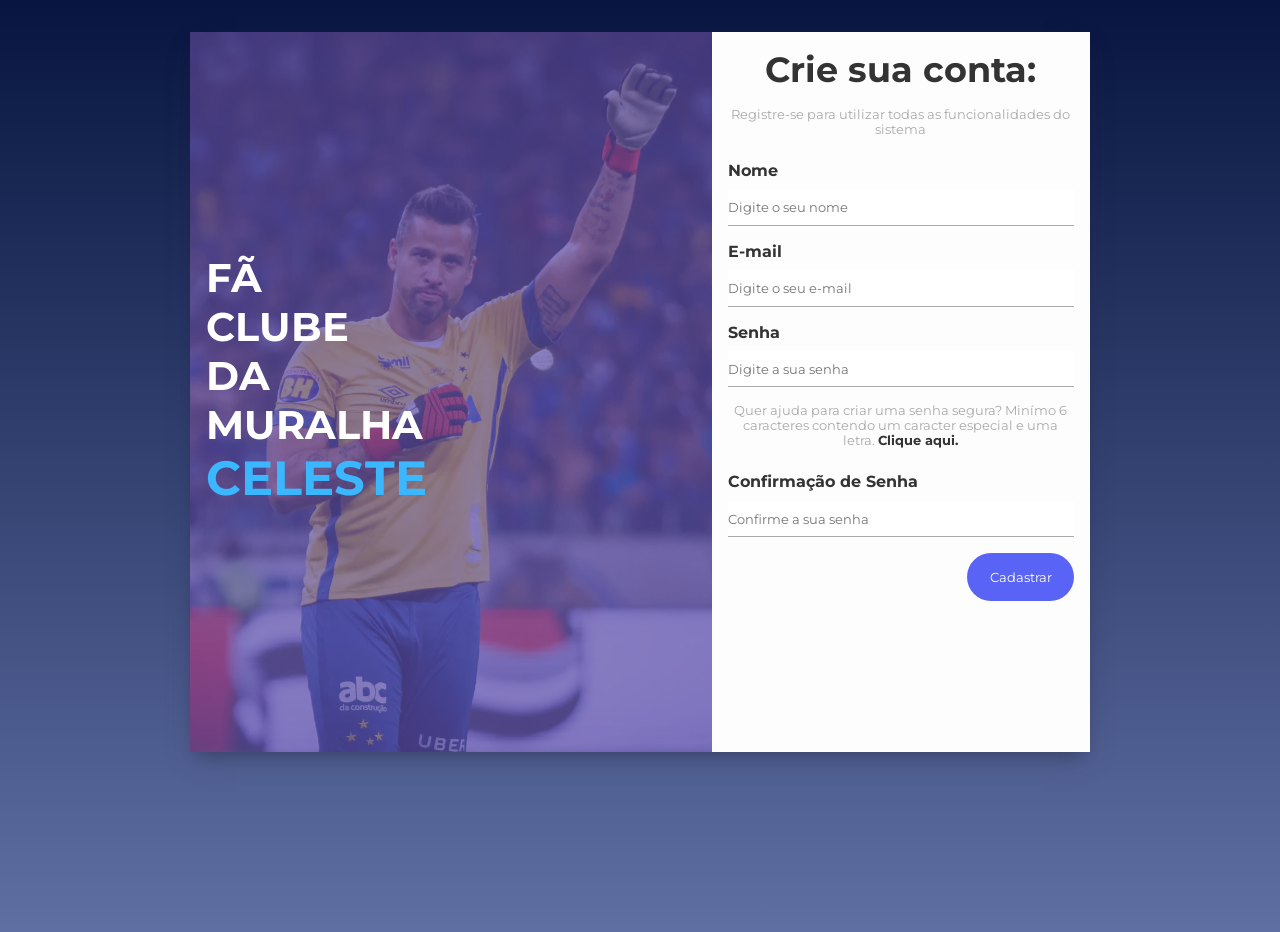
<file: index.html>
<!DOCTYPE html>
<html lang="en">
  <head>
    <meta charset="UTF-8" />
    <meta http-equiv="X-UA-Compatible" content="IE=edge" />
    <meta name="viewport" content="width=device-width, initial-scale=1.0" />
    <title>Fâ Clube Fábio</title>
    <link rel="preconnect" href="https://fonts.googleapis.com" />
    <link rel="preconnect" href="https://fonts.gstatic.com" crossorigin />
    <link
      href="https://fonts.googleapis.com/css2?family=Montserrat:ital,wght@0,100;0,200;0,300;0,400;0,500;0,600;0,700;0,800;0,900;1,100;1,200;1,300;1,400;1,500;1,600;1,700;1,800;1,900&family=Quicksand:wght@300;400;500;600;700&family=Roboto:ital,wght@0,100;0,300;0,400;0,500;0,700;0,900;1,100;1,300;1,400;1,500;1,700;1,900&display=swap"
      rel="stylesheet"
    />
    <link rel="stylesheet" href="css/styles.css" />
    <script src="js/scripts.js" defer></script>
  </head>
  <body>
    <div id="register-container">
      <div id="register-banner">
        <div id="banner-layer">
          <h1>FÃ CLUBE DA MURALHA <strong>CELESTE</strong> </h1>
        </div>
      </div>
      <div id="register-form">
        <h2>Crie sua conta:</h2>
        <p>Registre-se para utilizar todas as funcionalidades do sistema</p>
        <div class="form-control">
          <label for="name">Nome</label>
          <input
            type="text"
            name="name"
            id="name"
            placeholder="Digite o seu nome"
          />
        </div>
        <div class="form-control">
          <label for="email">E-mail</label>
          <input
            type="text"
            type="email"
            id="email"
            placeholder="Digite o seu e-mail"
          />
        </div>
        <div class="form-control">
          <label for="password">Senha</label>
          <input
            type="text"
            type="password"
            id="password"
            placeholder="Digite a sua senha"
          />
        </div>
        <p>
          Quer ajuda para criar uma senha segura? Minímo 6 caracteres contendo um caracter especial e uma letra.
          <span id="open-generate-password">Clique aqui.</span>
        </p>
        <div id="generate-options" class="hide">
          <p>Selecione as opções que você deseja</p>
          <div class="form-control">
            <label for="length">Quantidade de caracteres:</label>
            <input type="text" id="length" name="length" value="10" />
          </div>
          <div class="form-control">
            <label for="letters">Letras:</label>
            <input type="checkbox" id="letters" name="letters" checked />
          </div>
          <div class="form-control">
            <label for="numbers">Números:</label>
            <input type="checkbox" id="numbers" name="numbers" checked />
          </div>
          <div class="form-control">
            <label for="symbols">Símbolos:</label>
            <input type="checkbox" id="symbols" name="symbols" checked />
          </div>
          <button id="generate-password">Criar senha</button>
        </div>
        <div id="generated-password">
          <p>Aqui está a sua senha:</p>
          <h4></h4>
          <button id="copy-password">Copiar</button>
        </div>
        <div class="form-control">
          <label for="confirmpassword">Confirmação de Senha</label>
          <input
            type="text"
            type="confirmpassword"
            id="confirmpassword"
            placeholder="Confirme a sua senha"
          />
        </div>
        <input type="submit" value="Cadastrar" />
      </div>
    </div>
  </body>
</html>
</file>
<file: css/styles.css>
* {
    font-family: "Montserrat", sans-serif;
    padding: 0;
    margin: 0;
    box-sizing: border-box;
    color: rgb(51, 51, 51);
  }
  
  html,
  body {
    height: auto;
    min-height: 100vh;
  }
  
  html {
    background: linear-gradient(180deg, #000e3af8 0%, #5b6ba0f8 100%);
  }
  
  input:focus {
    outline: none;
  }
  
  #register-container {
    max-width: 900px;
    min-height: 80vh;
    margin: 2rem auto;
    display: flex;
    box-shadow: rgba(50, 50, 93, 0.25) 0px 13px 27px -5px,
      rgba(0, 0, 0, 0.3) 0px 8px 16px -8px;
  }
  
  #register-banner {
    background: url("../img/bg-form.jpg");
    background-size: cover;
    background-position: center;
    width: 70%;
  }
  
  #banner-layer {
    background-color: rgba(92, 78, 170, 0.7);
    height: 100%;
    padding: 1rem;
    display: flex;
    align-items: center;
  }
  
  #register-banner h1 {
    font-size: 2.5rem;
    margin-bottom: 1.5rem;
    color: #fff;
    word-spacing: 50rem;
     
  }

  #register-banner h1 strong {
    font-size: 3rem;
    margin-bottom: 1.5rem;
    color: rgb(58, 183, 255);
    word-spacing: 50rem;
    
    
  }
  
  #register-form {
    background-color: #fdfdfd;
    padding: 1rem;
    width: 50%;
    display: flex;
    flex-direction: column;
  }
  
  #register-form h2 {
    text-align: center;
    margin-bottom: 1rem;
    font-size: 2.2rem;
  }
  
  #register-form p {
    text-align: center;
    margin-bottom: 1.5rem;
    color: #aaa;
    font-size: 0.8rem;
  }
  
  .form-control {
    margin-bottom: 1rem;
    display: flex;
    flex-direction: column;
  }
  
  .form-control label {
    font-weight: bold;
    margin-bottom: 0.6rem;
  }
  
  .form-control input {
    border: none;
    border-bottom: 1px solid #aaa;
    padding: 0.6rem 0;
  }
  
  #open-generate-password {
    font-weight: bold;
    cursor: pointer;
    transition: 0.4s;
  }
  
  #open-generate-password:hover {
    color: #0099ff;
  }
  
  #register-form #generated-password {
    border: 1px solid #0099ff;
    border-radius: 4px;
    font-weight: bold;
    font-size: 1.2rem;
    padding: 0.4rem;
    color: #333;
    text-align: center;
    margin-bottom: 1rem;
    display: none;
  }
  
  #register-form #generated-password p {
    color: #313ef5;
    margin-bottom: 0.5rem;
  }
  
  #register-form input[type="submit"],
  #generate-options button,
  #copy-password {
    background-color: #313ef5;
    color: #fff;
    opacity: 0.8;
    border: none;
    border-radius: 2rem;
    padding: 1rem 1.4rem;
    max-width: 150px;
    cursor: pointer;
    align-self: flex-end;
    transition: 0.4s;
  }
  
  #register-form input[type="submit"]:hover {
    opacity: 1;
  }
  
  
  #generate-options {
    margin-bottom: 1rem;
    padding: 1rem;
    border: 1px solid #ddd;
  }
  
  #generate-options .form-control {
    flex-direction: row;
    justify-content: space-between;
    align-items: center;
  }
  
  #generate-options label {
    font-size: 0.8rem;
  }
  
  #generate-options input[type="text"] {
    max-width: 30px;
    text-align: center;
    border: 1px solid #ccc;
  }
  
  #generate-options button {
    background-color: #0097ff;
    display: block;
    margin: 0 auto;
  }
  
  #copy-password {
    margin: 1rem auto;
    background-color: transparent;
    border: 2px solid #313ef5;
    color: #313ef5;
    padding: 0.5rem 1rem;
  }
  
  .hide {
    display: none;
  }
</file>
